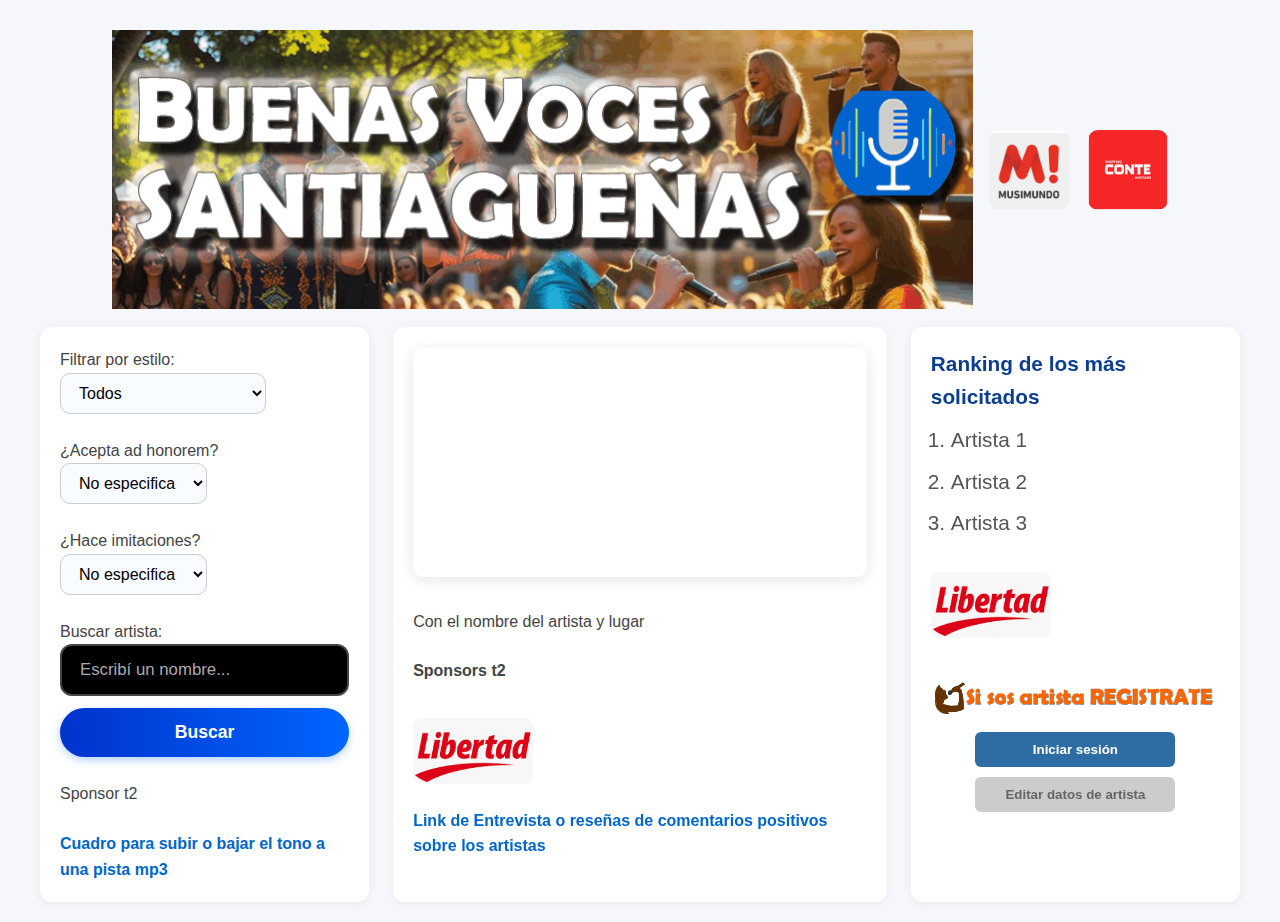
<file: BUENASVOCES/index.html>
<!DOCTYPE html>
<html lang="es">
<head>
  <meta charset="UTF-8">
  <title>Buenas Voces Santiagueñas</title>
  <link rel="stylesheet" href="estilos.css">
  <script defer src="js/buscador.js"></script>
</head>
<body>

  <!-- Banner y sponsors -->
  <div class="contenedor-banner">
    <div class="banner-wrapper">
      <img id="bannerImg" src="img/bannergif.gif" alt="Banner animado">
    </div>
    <div class="sponsors-principales">
      <img src="img/sponsor1A.png" alt="Sponsor 1">
      <img src="img/sponsor1B.png" alt="Sponsor 2">
    </div>
  </div>

  <!-- Contenedor de 3 columnas -->
  <main class="contenedor">

    <!-- Columna izquierda -->
    <section class="columna">
      <div class="bloque">
        <label for="filtro-estilos">Filtrar por estilo:</label>
        <select id="filtro-estilos">
          <option value="">Todos</option>
          <option value="Tango">Tango</option>
          <option value="Folclore">Folclore</option>
          <option value="Rocknacional">Rock nacional</option>
          <option value="Cumbia">Cumbia</option>
          <option value="Cuarteto">Cuarteto</option>
          <option value="Chamamé">Chamamé</option>
          <option value="Génerosurbanos">Géneros urbanos</option>
          <option value="Popmovidos">Pop movidos</option>
          <option value="Internacionalsoft">Internacional soft</option>
          <option value="Internacionalmovidos">Internacional movidos</option>
          <option value="Melódicos">Melódicos</option>
          <option value="Delrecuerdo">Del recuerdo</option>
          <option value="Rancheras">Rancheras</option>
          <option value="Bachata/Salsa">Bachata/Salsa</option>
        </select>
      </div>

      <div class="bloque">
        <label for="filtro-beneficios">¿Acepta ad honorem?</label>
        <select id="filtro-beneficios">
          <option value="">No especifica</option>
          <option value="Sí">Sí</option>
          <option value="No">No</option>
          <option value="Depende">Depende</option>
        </select>
      </div>

      <div class="bloque">
        <label for="filtro-imitacion">¿Hace imitaciones?</label>
        <select id="filtro-imitacion">
          <option value="">No especifica</option>
          <option value="Sí">Sí</option>
          <option value="No">No</option>
        </select>
      </div>

      <div class="bloque">
        <label for="input-busqueda">Buscar artista:</label>
        <input type="text" id="input-busqueda" placeholder="Escribí un nombre..." class="input-busqueda">
        <button id="boton-buscar" class="boton-buscar">Buscar</button>
        <ul id="resultados-busqueda"></ul>
      </div>

      <div class="bloque">Sponsor t2</div>
       
      <div class="bloque"><a href="#">Cuadro para subir o bajar el tono a una pista mp3</a></div>
    </section>

    <!-- Columna centro -->
    <section class="columna">
      <div class="bloque">
        <iframe src="https://www.youtube.com/embed/qA7RjWtbB2w" allowfullscreen></iframe>
      </div>
      <div class="bloque">Con el nombre del artista y lugar</div>
      <div class="bloque"><strong>Sponsors t2</strong></div>
      <div class="bloque sponsor-secundario">
        <img src="img/sponsor2A.png" alt="Sponsor 2A">
      </div>
      <div class="bloque"><a href="#">Link de Entrevista o reseñas de comentarios positivos sobre los artistas</a></div>
    </section>

    <!-- Columna derecha -->
    <aside class="columna">
      <div class="ranking">
        Ranking de los más solicitados
        <ol>
          <li>Artista 1</li>
          <li>Artista 2</li>
          <li>Artista 3</li>
        </ol>
      </div>
      <div class="bloque sponsor-secundario">
        <img src="img/sponsor2A.png" alt="Sponsor 2A">
      </div>
      
  <div class="bloque registro-artista">
  <a href="registrando.html" title="Si sos artista, registrate">
    <img src="img/registro.gif" alt="¡Si sos artista, registrate así te conocemos!" />
  </a>

  <button onclick="location.href='login_artista.html'" class="btn-registro">
    Iniciar sesión
  </button>

  <button id="btn-editar-artista" class="btn-registro" disabled>
    Editar datos de artista
  </button>
</div>


    </aside>

  </main>

<script>
  window.addEventListener("DOMContentLoaded", () => {
  const btnEditar = document.getElementById("btn-editar-artista");
  const artista = sessionStorage.getItem("artista_edit"); // la clave que usaste al guardar

  if (artista && btnEditar) {
    btnEditar.disabled = false;
    btnEditar.title = "";
    btnEditar.addEventListener("click", () => {
      location.href = "editar_artista.html";
    });
  } else if (btnEditar) {
    btnEditar.disabled = true;
    btnEditar.title = "Debes iniciar sesión para editar tus datos";
  }
});

</script>

 


</body>
</html>
</file>
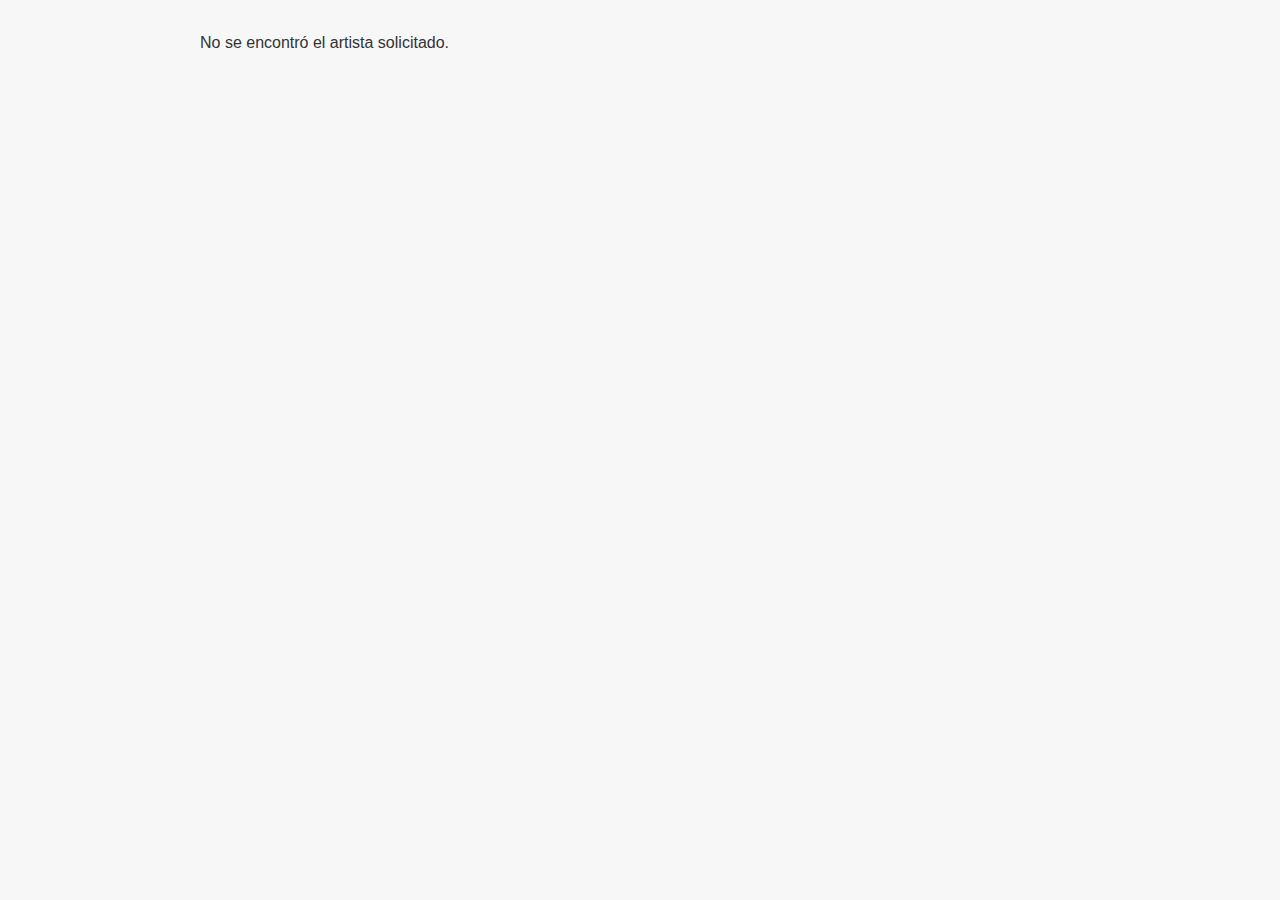
<file: BUENASVOCES/artistas.html>
<!DOCTYPE html>
<html lang="es">
<head>
  <meta charset="UTF-8" />
  <title>Perfil del Artista</title>
  <link rel="stylesheet" href="estilos.css" />
  <style>
    body {
      font-family: Arial, sans-serif;
      max-width: 900px;
      margin: 20px auto;
      padding: 10px;
      background: #f7f7f7;
      color: #333;
    }
    h1 {
      color: #0066cc;
      margin-bottom: 10px;
    }
    .datos-artista, .contacto, .sponsors, .videos, .galeria {
      background: white;
      padding: 15px;
      margin-bottom: 20px;
      border-radius: 6px;
      box-shadow: 0 0 5px #ccc;
    }
    .datos-artista p {
      margin: 5px 0;
    }
    .beneficios, .estilos, .imitaciones {
      margin-left: 20px;
    }
    .galeria img, .sponsors img {
      max-width: 120px;
      margin: 5px;
      border-radius: 4px;
      cursor: pointer;
      transition: transform 0.3s ease;
    }
    .galeria img:hover, .sponsors img:hover {
      transform: scale(1.05);
    }
    .imagen-principal {
      max-width: 250px;
      display: block;
      margin-bottom: 15px;
      border-radius: 8px;
    }
    .contacto a {
      display: inline-block;
      margin-right: 15px;
      text-decoration: none;
      color: #0066cc;
      font-weight: bold;
    }
    .contacto a:hover {
      text-decoration: underline;
    }
    iframe {
      width: 100%;
      height: 320px;
      border: none;
      border-radius: 6px;
    }
    .videos iframe {
      height: 200px;
      margin-top: 10px;
    }
  </style>
</head>
<body>

  <h1 id="nombre_artistico">Cargando...</h1>

  <div class="datos-artista">
    <img id="imagen_principal" class="imagen-principal" src="" alt="Imagen principal del artista" />
    <p><strong>Trayectoria:</strong> <span id="trayectoria"></span></p>
    <p><strong>Año de inicio:</strong> <span id="anio_inicio"></span></p>
    <p><strong>Nombre real:</strong> <span id="nombre_real"></span></p>
    <p><strong>Ciudad:</strong> <span id="ciudad"></span>, <span id="provincia"></span></p>
    <p><strong>Solista:</strong> <span id="solista"></span></p>
    <p><strong>Usa pista:</strong> <span id="usa_pista"></span></p>
    <p><strong>Tiene sonido propio:</strong> <span id="tiene_sonido"></span></p>

    <p><strong>Beneficios:</strong></p>
    <ul id="beneficios" class="beneficios"></ul>

    <p><strong>Estilos:</strong></p>
    <ul id="estilos" class="estilos"></ul>

    <div id="imitaciones" class="imitaciones"></div>
  </div>

  <div class="galeria" id="galeria_imagenes">
    <h3>Galería</h3>
    <!-- Imágenes de galería se insertan aquí -->
  </div>

  <div class="videos">
    <h3>Video Principal</h3>
    <iframe id="video_principal" src="" allowfullscreen></iframe>

    <h3>Videos Extra</h3>
    <div id="videos_extra"></div>
  </div>

  <div class="sponsors" id="sponsors_tipo3">
    <h3>Sponsors</h3>
    <!-- Sponsors tipo 3 aquí -->
  </div>

  <div class="contacto">
    <h3>Contacto</h3>
    <a id="link-whatsapp" href="#" target="_blank" rel="noopener" title="Enviar WhatsApp">
      📱 WhatsApp
    </a>
    <a id="link-email" href="#" target="_blank" rel="noopener" title="Enviar correo electrónico">
      📧 Email
    </a>
  </div>

<script>
  // Función para obtener parámetro URL
  function getParametro(nombre) {
    const urlParams = new URLSearchParams(window.location.search);
    return urlParams.get(nombre);
  }

  document.addEventListener("DOMContentLoaded", () => {
    const artistaNombre = getParametro("nombre");
    if (!artistaNombre) {
      document.body.innerHTML = "<p>No se encontró el artista solicitado.</p>";
      return;
    }

    fetch("artistas.json")
      .then(res => res.json())
      .then(datos => {
        // Buscar artista por nombre (case insensitive)
        const artista = datos.find(a => a.nombre_artistico.toLowerCase() === artistaNombre.toLowerCase());

        if (!artista) {
          document.body.innerHTML = "<p>Artista no encontrado.</p>";
          return;
        }

        // Mostrar datos básicos
        document.getElementById("nombre_artistico").textContent = artista.nombre_artistico;
        document.getElementById("trayectoria").textContent = artista.trayectoria;
        document.getElementById("anio_inicio").textContent = artista.anio_inicio;
        document.getElementById("imagen_principal").src = artista.imagenes.principal;
        document.getElementById("imagen_principal").alt = "Imagen principal de " + artista.nombre_artistico;

        // Beneficios
        const ulBenef = document.getElementById("beneficios");
        ulBenef.innerHTML = "";
        artista.beneficios.forEach(item => {
          const li = document.createElement("li");
          li.textContent = item;
          ulBenef.appendChild(li);
        });

        // Estilos
        const ulEstilos = document.getElementById("estilos");
        ulEstilos.innerHTML = "";
        artista.estilos.forEach(est => {
          const li = document.createElement("li");
          li.textContent = est;
          ulEstilos.appendChild(li);
        });

        // Imitaciones
        const imit = artista.imitaciones;
        const divImit = document.getElementById("imitaciones");
        if (imit.realiza) {
          divImit.innerHTML = `<p><strong>Imita a:</strong> ${imit.a_quien}</p>`;
        } else {
          divImit.innerHTML = "";
        }

        // Galería
        const galeria = document.getElementById("galeria_imagenes");
        galeria.innerHTML = "<h3>Galería</h3>"; // título ya incluido arriba, pero por si se recarga
        artista.imagenes.galeria.forEach(img => {
          const imgTag = document.createElement("img");
          imgTag.src = img;
          imgTag.alt = "Imagen adicional de " + artista.nombre_artistico;
          galeria.appendChild(imgTag);
        });

        // Video principal
        document.getElementById("video_principal").src = artista.video_principal;

        // Videos extra
        const divVideos = document.getElementById("videos_extra");
        divVideos.innerHTML = "";
        artista.videos_extra.forEach(video => {
          const iframe = document.createElement("iframe");
          iframe.src = video;
          iframe.allowFullscreen = true;
          divVideos.appendChild(iframe);
        });

        // Sponsors tipo 3
        const divSponsors = document.getElementById("sponsors_tipo3");
        divSponsors.innerHTML = "<h3>Sponsors</h3>";
        if (artista.sponsors_tipo3 && artista.sponsors_tipo3.length > 0) {
          artista.sponsors_tipo3.forEach(sponsorImg => {
            const img = document.createElement("img");
            img.src = sponsorImg;
            img.alt = "Sponsor de " + artista.nombre_artistico;
            divSponsors.appendChild(img);
          });
        } else {
          divSponsors.innerHTML += "<p>No hay sponsors para este artista.</p>";
        }

        // Contacto WhatsApp
        const linkWhatsApp = document.getElementById("link-whatsapp");
        if (artista.whatsapp) {
          // Formato para link wa.me, quitar + y espacios, dejar solo números
          const waNum = artista.whatsapp.replace(/[^0-9]/g, '');
          linkWhatsApp.href = "https://wa.me/" + waNum;
          linkWhatsApp.style.display = "inline-block";
        } else {
          linkWhatsApp.style.display = "none";
        }

        // Contacto Email
        const linkEmail = document.getElementById("link-email");
        if (artista.email) {
          linkEmail.href = "mailto:" + artista.email;
          linkEmail.style.display = "inline-block";
        } else {
          linkEmail.style.display = "none";
        }
      })
      .catch(err => {
        console.error("Error cargando artista:", err);
        document.body.innerHTML = "<p>Error al cargar el perfil del artista.</p>";
      });
  });
</script>

</body>
</html>
</file>
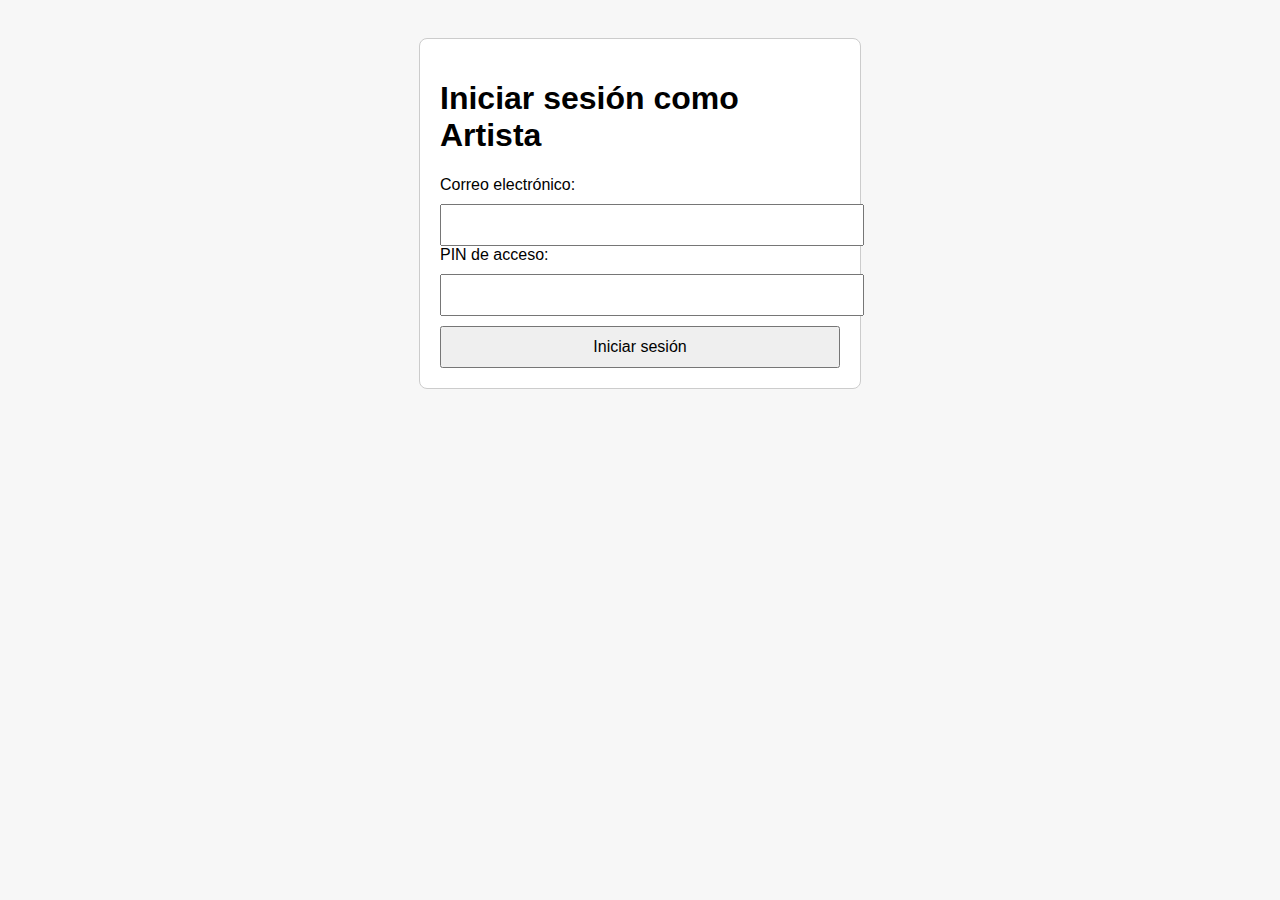
<file: BUENASVOCES/login_artista.html>
<!DOCTYPE html>
<html lang="es">
<head>
  <meta charset="UTF-8">
  <title>Login Artista</title>
  <style>
    body {
      font-family: Arial, sans-serif;
      padding: 30px;
      background-color: #f7f7f7;
    }

    .login-container {
      max-width: 400px;
      margin: auto;
      padding: 20px;
      background: white;
      border: 1px solid #ccc;
      border-radius: 8px;
    }

    input, button {
      display: block;
      width: 100%;
      margin-top: 10px;
      padding: 10px;
      font-size: 16px;
    }

    .error {
      color: red;
    }
  </style>
</head>
<body>

<div class="login-container">
  <h1>Iniciar sesión como Artista</h1>

  <form id="form-login">
    <label for="email">Correo electrónico:</label>
    <input type="email" id="email" required>

    <label for="pin">PIN de acceso:</label>
    <input type="text" id="pin" required>

    <div id="mensaje" class="error"></div>

    <button type="submit">Iniciar sesión</button>
  </form>
</div>

<script>
  document.getElementById("form-login").addEventListener("submit", async function (e) {
    e.preventDefault();

    const email = document.getElementById("email").value.trim();
    const pin = document.getElementById("pin").value.trim();

    try {
      const res = await fetch("datos_artistas.json");
      if (!res.ok) throw new Error("No se pudo cargar datos_artistas.json");

      const artistas = await res.json();
      const artista = artistas.find(a => a.correo === email && a.pin === pin);

      const msg = document.getElementById("mensaje");
      if (artista) {
        msg.innerHTML = `🎤 ¡Bienvenido/a <strong>${artista.nombre_artistico}</strong>!`;
        msg.style.color = "green";
        // Redirigir después de 1 segundo
        setTimeout(() => {
           // Guardar artista en sessionStorage
          sessionStorage.setItem('artista_edit', JSON.stringify(artista));

          // Redireccionar inmediatamente
          window.location.href = "index.html";  // Cambia el nombre si querés otra página
        }, 1000);
      } else {
        msg.innerHTML = "❌ Correo o PIN incorrecto.";
        msg.style.color = "red";
      }
    } catch (err) {
      console.error(err);
      document.getElementById("mensaje").innerHTML = "⚠️ Error al cargar los datos.";
    }
  });
</script>




</body>
</html>
</file>
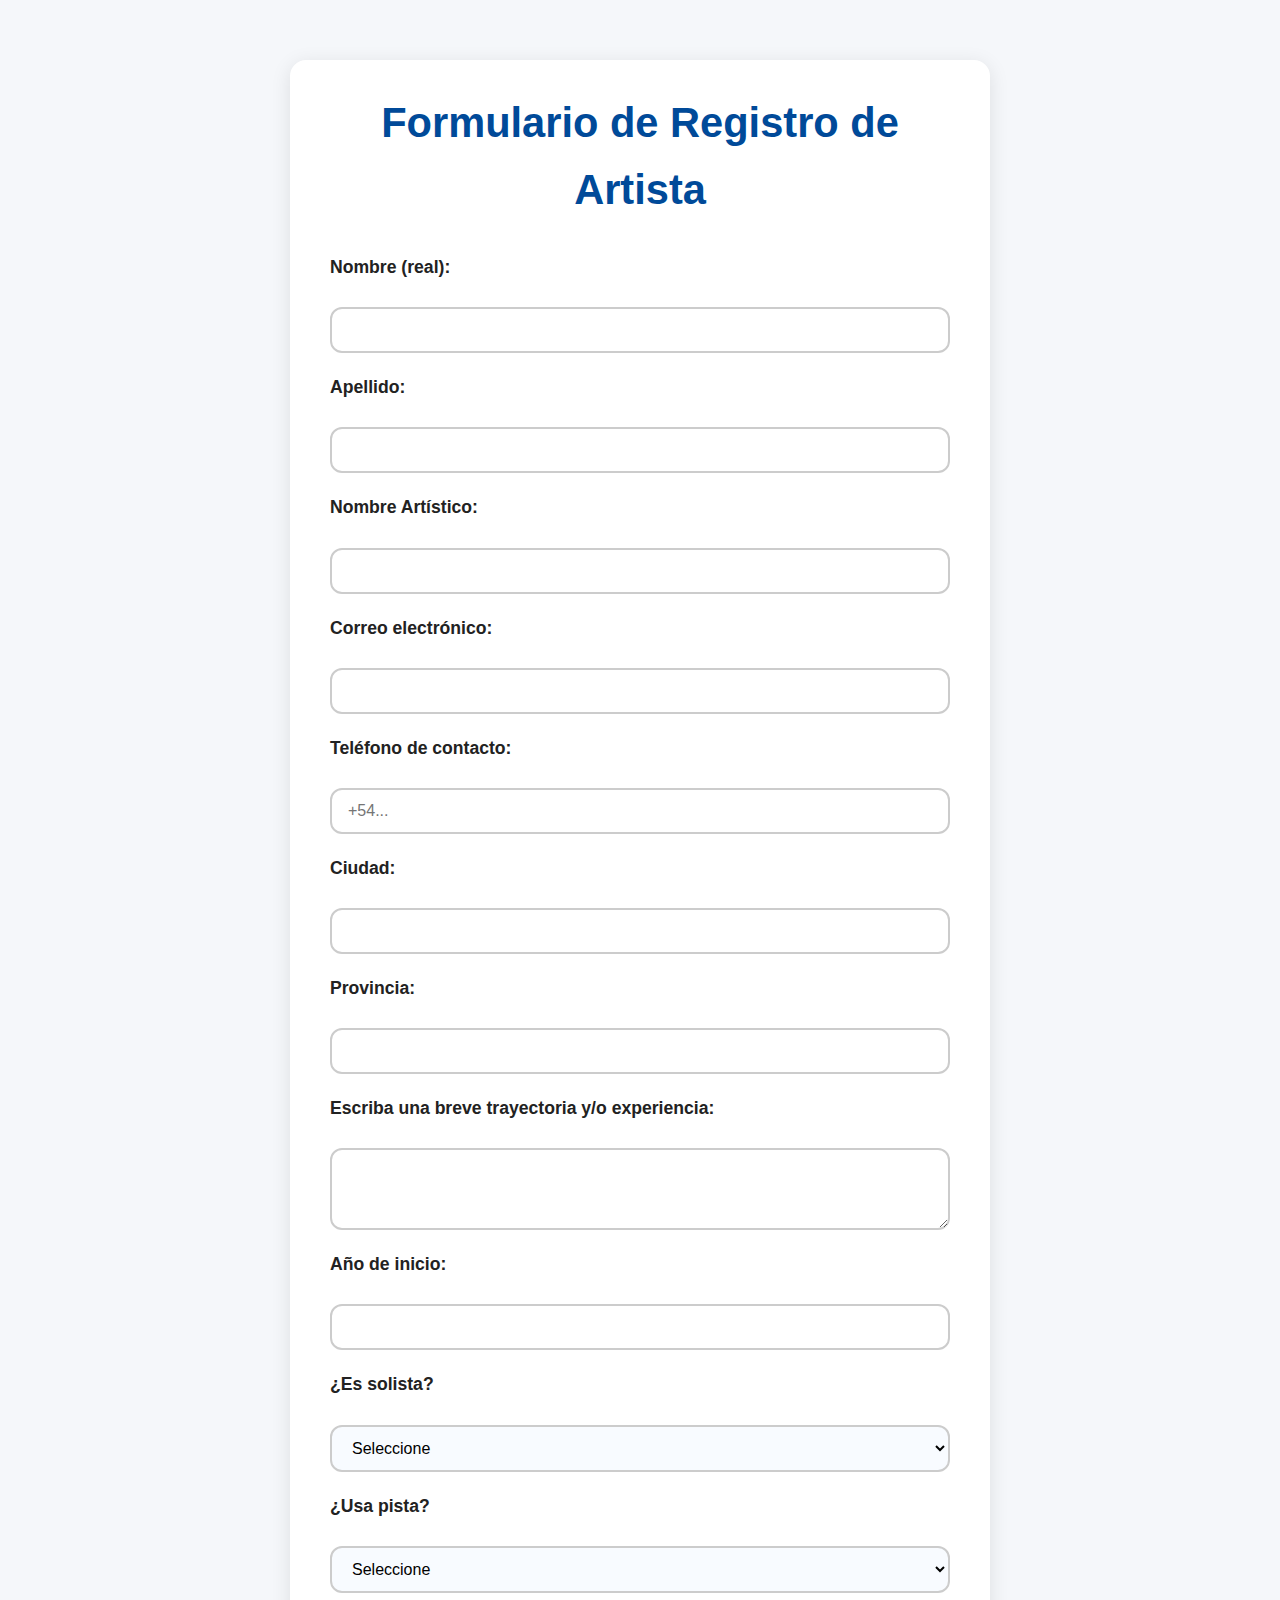
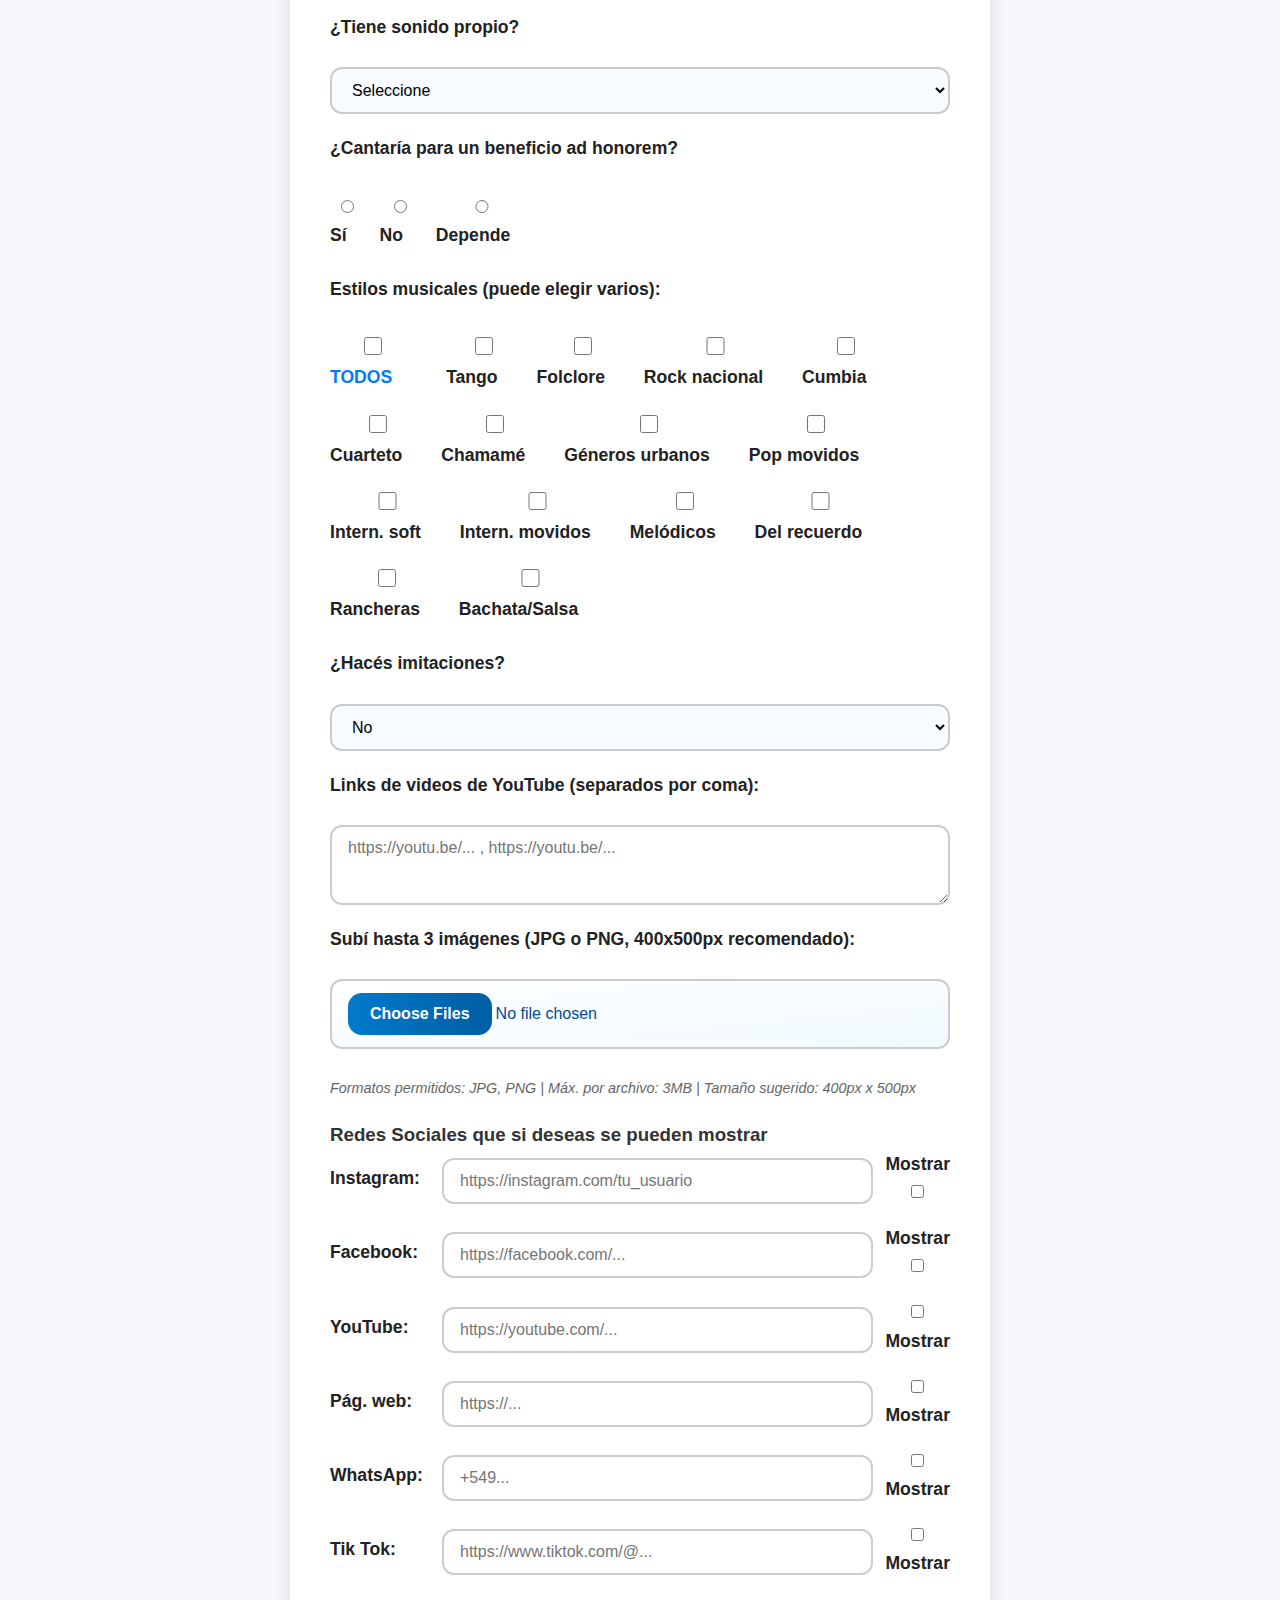
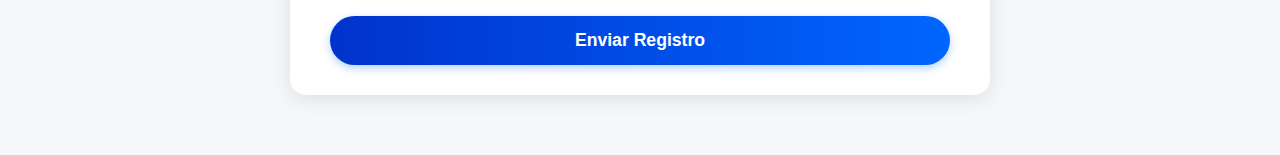
<file: BUENASVOCES/registrando.html>
<!DOCTYPE html>
<html lang="es">
<head>
  <meta charset="UTF-8" />
  <meta name="viewport" content="width=device-width, initial-scale=1" />
  <title>Registro de Artista - Buenas Voces Santiagueñas</title>
  <link rel="stylesheet" href="estilos.css" />
</head>
<body>

  <main class="contenedor-registro">

    <h1>Formulario de Registro de Artista</h1>

    <form id="formRegistro" enctype="multipart/form-data">

      <label for="nombre">Nombre (real):</label>
      <input type="text" id="nombre" name="nombre" required>

      <label for="apellido">Apellido:</label>
      <input type="text" id="apellido" name="apellido" required>

      <label for="nombre_artistico">Nombre Artístico:</label>
      <input type="text" id="nombre_artistico" name="nombre_artistico" required>

      <label for="email">Correo electrónico:</label>
      <input type="email" id="email" name="email" required>

      <label for="telefono">Teléfono de contacto:</label>
      <input type="tel" id="telefono" name="telefono" placeholder="+54..." required>

      <label for="ciudad">Ciudad:</label>
      <input type="text" id="ciudad" name="ciudad" required>

      <label for="provincia">Provincia:</label>
      <input type="text" id="provincia" name="provincia" required>

      <label for="trayectoria"> Escriba una breve trayectoria y/o experiencia:</label>
      <textarea id="trayectoria" name="trayectoria" rows="3" required></textarea>

      <label for="anio_inicio">Año de inicio:</label>
      <input type="number" id="anio_inicio" name="anio_inicio" min="1900" max="2099" required>

      <label for="solista">¿Es solista?</label>
      <select id="solista" name="solista" required>
        <option value="">Seleccione</option>
        <option value="true">Sí</option>
        <option value="false">No</option>
      </select>

      <label for="usa_pista">¿Usa pista?</label>
      <select id="usa_pista" name="usa_pista" required>
        <option value="">Seleccione</option>
        <option value="true">Sí</option>
        <option value="false">No</option>
      </select>

      <label for="tiene_sonido">¿Tiene sonido propio?</label>
      <select id="tiene_sonido" name="tiene_sonido" required>
        <option value="">Seleccione</option>
        <option value="true">Sí</option>
        <option value="false">No</option>
      </select>

          <label>¿Cantaría para un beneficio ad honorem?</label>
      <div style="display: flex; gap: 15px; align-items: center; margin-top: 5px;">
        <label><input type="radio" name="ad_honorem" value="Sí"> Sí</label>
        <label><input type="radio" name="ad_honorem" value="No"> No</label>
        <label><input type="radio" name="ad_honorem" value="Depende" id="radio_depende"> Depende</label>
      </div>

      <div id="depende_explicacion" style="display: none; margin-top: 10px;">
        <label for="texto_depende">¿De qué depende?</label><br>
        <input type="text" id="texto_depende" name="texto_depende" maxlength="50" style="width: 100%; max-width: 300px;">
      </div>



      <label>Estilos musicales (puede elegir varios):</label>
      <div class="checkbox-group">
        <label><input type="checkbox" id="estilo_todos"> <span class="texto-todos">TODOS</span></label><br>

<label><input type="checkbox" class="genero" name="estilos" value="Tango"> Tango</label>
<label><input type="checkbox" class="genero" name="estilos" value="Folclore"> Folclore</label>
<label><input type="checkbox" class="genero" name="estilos" value="Rocknacional"> Rock nacional</label>
<label><input type="checkbox" class="genero" name="estilos" value="Cumbia"> Cumbia</label>
<label><input type="checkbox" class="genero" name="estilos" value="Cuarteto"> Cuarteto</label>
<label><input type="checkbox" class="genero" name="estilos" value="Chamamé"> Chamamé</label>
<label><input type="checkbox" class="genero" name="estilos" value="Génerosurbanos"> Géneros urbanos</label>
<label><input type="checkbox" class="genero" name="estilos" value="Popmovidos"> Pop movidos</label>
<label><input type="checkbox" class="genero" name="estilos" value="Internacionalsoft"> Intern. soft</label>
<label><input type="checkbox" class="genero" name="estilos" value="Internacionalmovidos"> Intern. movidos</label>
<label><input type="checkbox" class="genero" name="estilos" value="Melódicos"> Melódicos</label>
<label><input type="checkbox" class="genero" name="estilos" value="Delrecuerdo"> Del recuerdo</label>
<label><input type="checkbox" class="genero" name="estilos" value="Rancheras"> Rancheras</label>
<label><input type="checkbox" class="genero" name="estilos" value="Bachysalsa"> Bachata/Salsa</label>

      </div>

      <label>¿Hacés imitaciones?</label>
      <select id="imitaciones" name="imitaciones" required>
        <option value="No">No</option>
        <option value="Sí">Sí</option>
      </select>

      <label for="artista_imitado" id="label_imitado" style="display:none;">¿A quién imitás?</label>
      <input type="text" id="artista_imitado" name="artista_imitado" style="display:none;" placeholder="Nombre del artista imitado">

      <label for="videos_youtube">Links de videos de YouTube (separados por coma):</label>
      <textarea id="videos_youtube" name="videos_youtube" rows="2" placeholder="https://youtu.be/... , https://youtu.be/..."></textarea>

      <label for="imagenes">Subí hasta 3 imágenes (JPG o PNG, 400x500px recomendado):</label>
      <input type="file" id="imagenes" name="imagenes" accept="image/jpeg,image/png" multiple required>

      <p class="instrucciones">
        Formatos permitidos: JPG, PNG | Máx. por archivo: 3MB | Tamaño sugerido: 400px x 500px
      </p>

<!-- Redes sociales con control de visibilidad -->
<div class="redes-sociales">
  <h3>Redes Sociales que si deseas se pueden mostrar</h3>


<div class="red-item">
  <label for="instagram">Instagram:</label>
  <input type="url" id="instagram" name="instagram" placeholder="https://instagram.com/tu_usuario">
  
  <label class="mostrar-inline">
    Mostrar
    <input type="checkbox" id="mostrar_instagram" name="mostrar_instagram">
  </label>
</div>



<div class="red-item">
  <label for="instagram">Facebook:</label>
  <input type="url" id="facebook" name="facebook" placeholder="https://facebook.com/...">
  
  <label class="mostrar-inline">
    Mostrar
    <input type="checkbox" id="mostrar_facebook" name="mostrar_facebook">
  </label>
</div>


  <div class="red-item">
    <label for="youtube">YouTube:</label>
    <input type="url" id="youtube" name="youtube" placeholder="https://youtube.com/...">
     <label class="mostrar-inline">
      <input type="checkbox" id="mostrar_youtube" name="mostrar_youtube"> Mostrar
    </label>
  </div>

  <div class="red-item">
    <label for="web">Pág. web:</label>
    <input type="url" id="web" name="web" placeholder="https://...">
     <label class="mostrar-inline">
      <input type="checkbox" id="mostrar_web" name="mostrar_web"> Mostrar
    </label>
  </div>

  <div class="red-item">
  <label for="whatsapp">WhatsApp:</label>
  <input type="tel" id="whatsapp" name="whatsapp" placeholder="+549..." >

  <label class="mostrar-inline">
     <input type="checkbox" id="mostrar_whatsapp" name="mostrar_whatsapp"> Mostrar
    
  </label>
</div>


  <div class="red-item">
  <label for="tikTok">Tik Tok:</label>
  <input type="tel" id="tikTok" name="tikTok" placeholder="https://www.tiktok.com/@..." >

  <label class="mostrar-inline">
     <input type="checkbox" id="mostrar_tiktok" name="mostrar_tictok"> Mostrar
    
  </label>
</div>

</div>



      <button type="submit" class="boton-buscar">Enviar Registro</button>


    </form>

  </main> 

  <script>
    // Mostrar campo artista imitado solo si selecciona "Sí"
    document.getElementById('imitaciones').addEventListener('change', function () {
      const label = document.getElementById('label_imitado');
      const input = document.getElementById('artista_imitado');
      if (this.value === 'Sí') {
        label.style.display = 'block';
        input.style.display = 'block';
        input.required = true;
      } else {
        label.style.display = 'none';
        input.style.display = 'none';
        input.required = false;
      }
    });

    document.getElementById('formRegistro').addEventListener('submit', function (event) {
      event.preventDefault();

      // En esta parte iría la lógica para enviar los datos (a archivo JSON, servidor, correo, etc.)
      alert('Gracias por registrarte. Te llegará un PIN por WhatsApp y correo para poder editar tu perfil.');

      this.reset();
      document.getElementById('label_imitado').style.display = 'none';
      document.getElementById('artista_imitado').style.display = 'none';
    });
  </script>
<!-- Script para marcar/desmarcar todos -->
<script>
document.getElementById('estilo_todos').addEventListener('change', function() {
  const todosMarcados = this.checked;
  const checkboxes = document.querySelectorAll('.genero');
  checkboxes.forEach(function(checkbox) {
    checkbox.checked = todosMarcados;
  });
});
</script>
 
<script>
  const generoCheckboxes = document.querySelectorAll('.genero');
  generoCheckboxes.forEach(function(checkbox) {
    checkbox.addEventListener('change', function() {
      const todos = document.getElementById('estilo_todos');
      if (!this.checked) {
        todos.checked = false;
      } else {
        const allChecked = Array.from(generoCheckboxes).every(cb => cb.checked);
        todos.checked = allChecked;
      }
    });
  });
</script>

<script>
  // Mostrar el input si se elige "Depende"
  document.querySelectorAll('input[name="ad_honorem"]').forEach(function(radio) {
    radio.addEventListener('change', function() {
      const dependeBox = document.getElementById('depende_explicacion');
      if (this.value === 'Depende') {
        dependeBox.style.display = 'block';
      } else {
        dependeBox.style.display = 'none';
        document.getElementById('texto_depende').value = '';
      }
    });
  });
</script>

<script>
function obtenerRedesVisibles() {
  const redes = ['instagram', 'facebook', 'youtube', 'web', 'whatsapp', 'tikTok'];
  const datosVisibles = {};

  redes.forEach(red => {
    const checkbox = document.getElementById(`mostrar_${red}`);
    const input = document.getElementById(red);

    if (checkbox && checkbox.checked && input && input.value.trim() !== '') {
      datosVisibles[red] = input.value.trim();
    }
  });

  // Mostramos los datos visibles en consola
  console.log("Redes seleccionadas para mostrar:", datosVisibles);

  // También podés mostrarlas en pantalla si querés:
  const resultado = document.getElementById("resultado_redes");
  resultado.innerHTML = "";

  for (let red in datosVisibles) {
    const enlace = document.createElement("a");
    enlace.href = datosVisibles[red];
    enlace.textContent = red.charAt(0).toUpperCase() + red.slice(1);
    enlace.target = "_blank";
    resultado.appendChild(enlace);
    resultado.appendChild(document.createElement("br"));
  }
}



</script>


</body>
</html>
</file>
<file: BUENASVOCES/estilos.css>
/* === Reset básico === */
* {
  box-sizing: border-box;
  margin: 0;
  padding: 0;
}

body {
  font-family: 'Segoe UI', Tahoma, Geneva, Verdana, sans-serif;
  background: #f5f7fa;
  color: #333;
  padding: 20px;
  line-height: 1.6;
}

/* === Contenedor principal 3 columnas === */
.contenedor {
  display: grid;
  grid-template-columns: 1fr 1.5fr 1fr;
  gap: 24px;
  max-width: 1200px;
  margin: 0 auto;
}

/* === Columnas === */
.columna {
  background: #fff;
  border-radius: 12px;
  padding: 20px;
  box-shadow: 0 2px 10px rgb(0 0 0 / 0.05);
  min-height: 520px;
  display: flex;
  flex-direction: column;
  justify-content: flex-start;
}

/* === Encabezado general === */
.encabezado {
  max-width: 1200px;
  margin: 0 auto 30px auto;
  display: flex;
  justify-content: space-between;
  align-items: center;
}

.titulo {
  font-size: 2.4rem;
  font-weight: 700;
  color: #1a1a1a;
  letter-spacing: 1.1px;
  user-select: none;
}

/* === Sponsors principales === */
.sponsors-principales img {
  width: 80px;
  height: 80px;
  margin-left: 15px;
  border-radius: 10px;
  transition: transform 0.3s ease;
  cursor: pointer;
}

.sponsors-principales img:hover {
  transform: scale(1.1);
  filter: drop-shadow(0 0 4px rgba(0, 102, 204, 0.6));
}

/* === Bloques dentro columnas === */
.bloque {
  margin-bottom: 24px;
  font-size: 1rem;
  color: #444;
}

.bloque:last-child {
  margin-bottom: 0;
}

/* === Sponsor secundario imagen === */
.sponsor-secundario img {
  width: 120px;
  height: auto;
  display: block;
  margin-top: 10px;
  border-radius: 8px;
  transition: filter 0.3s ease;
  cursor: pointer;
}

.sponsor-secundario img:hover {
  filter: drop-shadow(0 0 6px rgba(0, 102, 204, 0.8));
}

/* === Iframe YouTube === */
iframe {
  width: 100%;
  height: 230px;
  border: none;
  border-radius: 10px;
  box-shadow: 0 3px 15px rgb(0 0 0 / 0.1);
  transition: box-shadow 0.3s ease;
}

iframe:hover {
  box-shadow: 0 5px 20px rgb(0 0 0 / 0.15);
}

/* === Ranking === */
.ranking {
  font-size: 1.3rem;
  font-weight: 600;
  margin-bottom: 15px;
  color: #0b3d91;
  user-select: none;
}

.ranking ol {
  margin-top: 10px;
  padding-left: 20px;
  color: #555;
  font-weight: 500;
}

.ranking ol li {
  margin-bottom: 8px;
  cursor: default;
  transition: color 0.3s ease;
}

.ranking ol li:hover {
  color: #0066cc;
  font-weight: 700;
}

/* === Enlaces === */
a {
  color: #0066cc;
  text-decoration: none;
  font-weight: 600;
  transition: color 0.25s ease;
}

a:hover,
a:focus {
  color: #004a99;
  text-decoration: underline;
}

/* === Responsive: vista en filas (pantallas pequeñas) === */
@media (max-width: 900px) {
  .contenedor {
    grid-template-columns: 1fr;
  }

  .columna {
    min-height: auto;
  }

  .encabezado {
    flex-direction: column;
    gap: 12px;
  }

  .sponsors-principales img {
    margin-left: 0;
    margin-right: 10px;
  }
}

/* === Campo de texto de búsqueda (oscuro moderno) === */
.input-busqueda {
  background-color: #000;
  color: #fff;
  border: 2px solid #444;
  border-radius: 12px;
  padding: 14px 18px;
  font-size: 1.05rem;
  width: 100%;
  max-width: 100%;
  margin-bottom: 12px;
  transition: border-color 0.3s, box-shadow 0.3s;
}

.input-busqueda::placeholder {
  color: #aaa;
}

.input-busqueda:focus {
  border-color: #00bfff;
  box-shadow: 0 0 12px #00bfff88;
  outline: none;
}

/* === Botón de búsqueda moderno === */
.boton-buscar {
  background: linear-gradient(to right, #0033cc, #0066ff);
  color: white;
  border: none;
  border-radius: 30px;
  padding: 14px 28px;
  font-size: 1.1rem;
  font-weight: bold;
  cursor: pointer;
  transition: transform 0.2s ease, box-shadow 0.3s ease;
  box-shadow: 0 3px 8px rgba(0, 102, 255, 0.3);
  width: 100%;
  max-width: 100%;
}

.boton-buscar:hover {
  background: linear-gradient(to right, #0055ff, #00aaff);
  box-shadow: 0 0 15px #00aaff;
  transform: scale(1.04);
}

.registro-artista a:hover div {
  color: #004a99;
  text-decoration: underline;
}

.registro-artista img {
  border-radius: 12px;
  transition: transform 0.3s ease;
}

.registro-artista a:hover img {
  transform: scale(1.05);
  box-shadow: 0 0 12px #00aaff88;
}


/* Contenedor general del formulario */
.contenedor-registro {
  max-width: 700px;
  margin: 40px auto;
  background: #fff;
  padding: 30px 40px;
  border-radius: 16px;
  box-shadow: 0 4px 20px rgba(0,0,0,0.1);
  font-family: 'Segoe UI', Tahoma, Geneva, Verdana, sans-serif;
  color: #333;
}

/* Título */
.contenedor-registro h1 {
  text-align: center;
  font-size: 2.6rem;
  margin-bottom: 30px;
  color: #004a99;
  user-select: none;
}

/* Formulario - estilos generales */
form#formRegistro {
  display: flex;
  flex-direction: column;
  gap: 20px;
}

/* Labels */
form#formRegistro label {
  font-weight: 600;
  font-size: 1.1rem;
  margin-bottom: 6px;
  display: block;
  color: #222;
}

/* Inputs, textarea y select */
form#formRegistro input,
form#formRegistro textarea,
form#formRegistro select {
  width: 100%;
  padding: 12px 16px;
  border: 2px solid #ccc;
  border-radius: 12px;
  font-size: 1rem;
  font-family: inherit;
  resize: vertical;
  transition: border-color 0.3s ease, box-shadow 0.3s ease;
}

form#formRegistro input:focus,
form#formRegistro textarea:focus,
form#formRegistro select:focus {
  border-color: #007acc;
  box-shadow: 0 0 8px #007acc88;
  outline: none;
}

/* Textarea altura fija para trayectoria y videos */
form#formRegistro textarea {
  min-height: 80px;
}

/* Checkbox group (géneros, beneficios) */
.checkbox-group {
  display: flex;
  flex-wrap: wrap;
  gap: 15px;
  margin-top: 6px;
}

.checkbox-group label {
  display: flex;
  align-items: center;
  font-weight: 500;
  font-size: 1rem;
  cursor: pointer;
}

.checkbox-group input[type="checkbox"] {
  margin-right: 6px;
  width: 18px;
  height: 18px;
  cursor: pointer;
}
/* Select */
select {
  cursor: pointer;
  padding: 10px 14px;
  border-radius: 10px;
  border: 1px solid #ccc;
  font-size: 1rem;
  background: #f8fbff;
  transition: border 0.3s;
}

select:focus {
  border-color: #007acc;
  outline: none;
  box-shadow: 0 0 6px rgba(0, 102, 255, 0.3);
}

/* Cuadro para subida de imágenes */
#imagenes {
  border: 2px dashed #007acc;
  padding: 24px;
  border-radius: 16px;
  background: linear-gradient(to top left, #f0faff, #ffffff);
  font-size: 1rem;
  color: #004a99;
  text-align: center;
  transition: background 0.3s ease, transform 0.3s;
}

#imagenes:hover {
  background: #e6f3ff;
  transform: scale(1.02);
}

/* Botón para seleccionar archivo */
#imagenes::file-selector-button {
  border: none;
  background: linear-gradient(to right, #007acc, #005ea3);
  color: white;
  padding: 12px 22px;
  border-radius: 14px;
  font-weight: 600;
  font-size: 1rem;
  cursor: pointer;
  transition: background 0.3s ease, transform 0.2s;
}

#imagenes::file-selector-button:hover {
  background: linear-gradient(to right, #005ea3, #003f7d);
  transform: scale(1.05);
}

/* Instrucciones debajo del input file */
#imagenes + .instrucciones {
  font-size: 0.9rem;
  color: #666;
  margin-top: 8px;
  font-style: italic;
}


/* Lista de sugerencias */
.sugerencias-lista {
  list-style: none;
  margin: 0;
  padding: 0;
  position: absolute;
  background: white;
  border: 1px solid #ccc;
  border-radius: 8px;
  max-width: 300px;
  z-index: 1000;
  box-shadow: 0 4px 10px rgba(0, 0, 0, 0.05);
}

.sugerencias-lista li {
  padding: 10px 14px;
  cursor: pointer;
  font-size: 0.95rem;
}

.sugerencias-lista li:hover {
  background-color: #f0f8ff;
}

/* Responsive - móviles y tablets */
@media (max-width: 768px) {
  .contenedor-banner {
    flex-direction: column;
    align-items: center;
  }

  .sponsors {
    flex-direction: row;
    max-height: none;
  }

  .sponsors img {
    height: auto;
    width: 45%;
  }
}

.contenedor-banner {
  display: flex;
  align-items: center;
  justify-content: center;
  padding: 10px;
  flex-wrap: wrap;
}

/* Banner contenedor */
.banner-wrapper {
  flex-shrink: 0;
  width: 70vw;
  max-width: 862px;
}

/* Imagen del banner */
#bannerImg {
  width: 100%;
  height: auto;
  max-height: 280px;
  object-fit: cover;
}

/* Sponsors a la derecha */
.sponsors {
  display: flex;
  flex-direction: column;
  justify-content: space-between;
  margin-left: 10px;
  height: auto;
  max-height: 280px;
}

.sponsors img {
  height: calc(50% - 5px);
  width: auto;
  max-width: 100px;
  object-fit: contain;
}

/* VISTA CELULAR */
@media (max-width: 768px) {
  .contenedor-banner {
    flex-direction: column;
    align-items: center;
  }

  .banner-wrapper {
    width: 100vw;
    max-width: 100%;
  }

  #bannerImg {
    width: 100%;
    max-height: none;
  }

  .sponsors {
    flex-direction: row;
    justify-content: center;
    align-items: center;
    margin: 10px 0 0 0;
    max-height: none;
    gap: 10px;
  }

  .sponsors img {
    height: auto;
    width: 40vw;
    max-width: 120px;
  }
}

.texto-todos {
  color: #007BFF;  /* azul profesional */
  font-weight: bold;
}

/* azul profesional de botones iniciar o editar dato artista */
.bloque.registro-artista {
  text-align: center;
  margin-top: 20px;
}

.bloque.registro-artista button {
  display: block;
  margin: 10px auto;
  padding: 10px 20px;
  font-weight: bold;
  background-color: #2e6da4;
  color: white;
  border: none;
  border-radius: 6px;
  cursor: pointer;
  width: 90%;
  max-width: 200px;
}

.bloque.registro-artista button:hover {
  background-color: #204d74;
}

.bloque.registro-artista button:disabled {
  background-color: #ccc;
  color: #666;
  cursor: not-allowed;
}





/* en registrando.html VISTA REDES SOCIALES */
 
.red-item {
  display: flex;
  align-items: center;
  gap: 12px;       /* espacio horizontal entre elementos */
  margin-bottom: 12px;
}

.red-item label[for] {
  width: 100px;    /* ancho fijo para etiqueta */
  flex-shrink: 0;
}

.red-item input[type="tel"],
.red-item input[type="url"],
.red-item input[type="text"] {
  flex-grow: 1;
  padding: 8px 12px;
  font-size: 1rem;
}

.mostrar-publico {
  display: flex;
  align-items: left;
  gap: 6px;       /* espacio entre checkbox y texto */
  white-space: nowrap; /* evita que se parta en dos líneas */
  cursor: pointer;
}

/* de artistas */


.galeria {
  display: flex;
  flex-wrap: wrap;
  gap: 20px;
  justify-content: center;
}

.tarjeta-artista {
  width: 280px;
  border: 1px solid #ccc;
  padding: 10px;
  border-radius: 12px;
  text-align: center;
  background: #fff;
  box-shadow: 2px 2px 8px rgba(0,0,0,0.1);
}

.tarjeta-artista img {
  width: 100%;
  border-radius: 8px;
}

.tarjeta-artista .redes a {
  margin: 0 5px;
  text-decoration: none;
  color: #0077cc;
}
</file>
